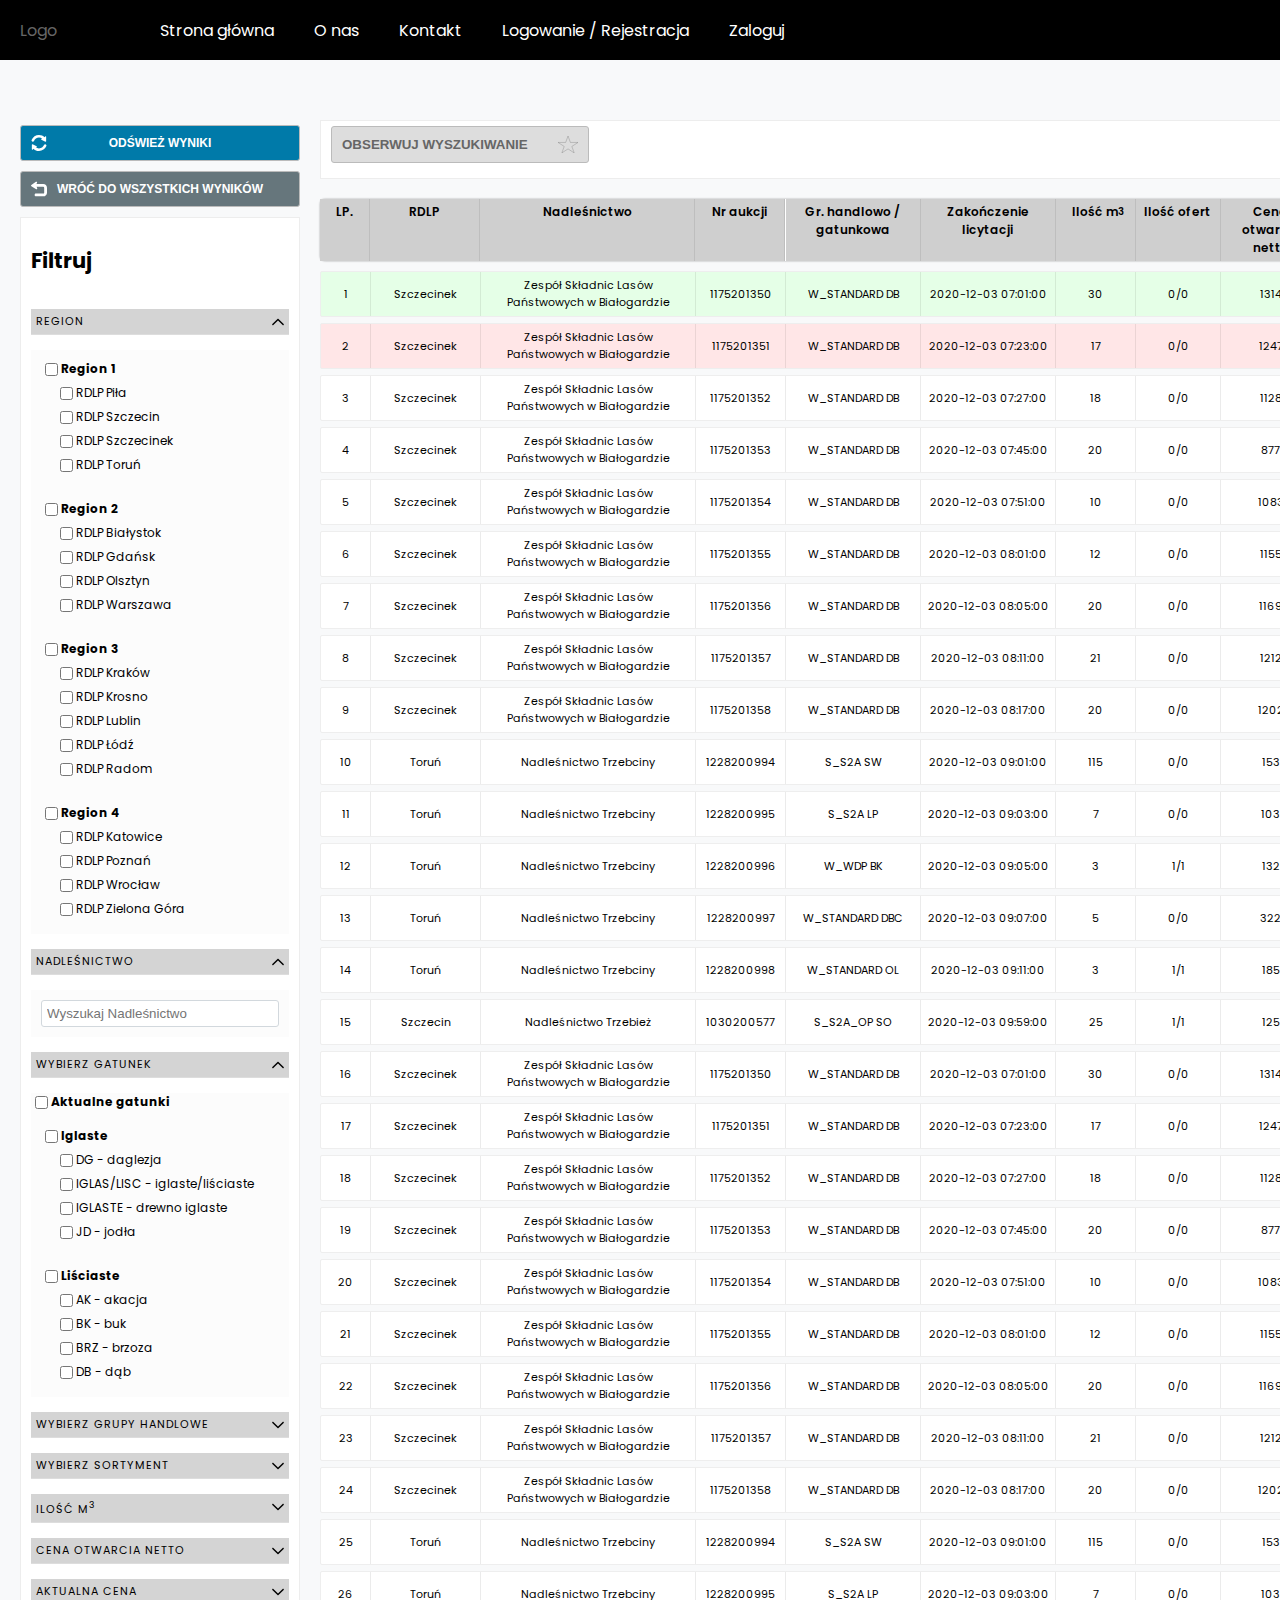
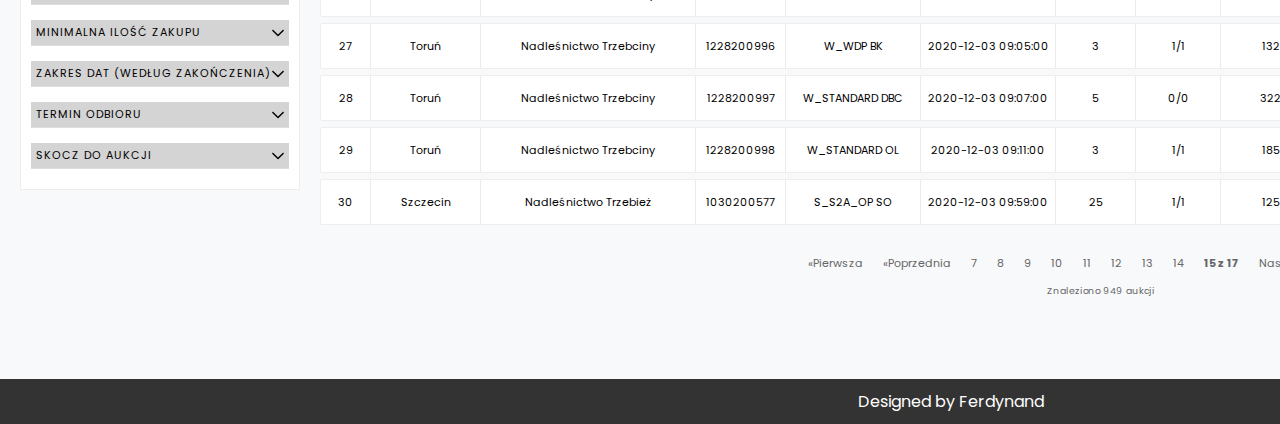
<file: index.html>
<!DOCTYPE html>
<html lang="pl">

<head>
    <meta charset="UTF-8">
    <meta name="viewport" content="width=device-width, initial-scale=1.0">
    <title>Drewno</title>
    <link rel="stylesheet" href="style.css">
    <link rel="stylesheet" href="https://fonts.googleapis.com/css?family=Poppins">
    <script src="https://code.jquery.com/jquery-3.5.1.min.js"
        integrity="sha256-9/aliU8dGd2tb6OSsuzixeV4y/faTqgFtohetphbbj0=" crossorigin="anonymous"></script>
</head>

<body class="home">
    <header>
        <nav id="MainMenu">
            <a href="#" id="Logo">Logo</a>
            <ul id="TopMenu">
                <li class="item-menu"><a href="#">Strona główna</a></li>
                <li class="item-menu"><a href="#">O nas</a></li>
                <li class="item-menu"><a href="#">Kontakt</a></li>
                <li class="item-menu"><a href="#">Logowanie / Rejestracja</a></li>
                <li class="item-menu"><a class="login-button" href="#">Zaloguj</a></li>
            </ul>
        </nav>
    </header>
    <div id="Content">
        <div id="Sidebar">
            <button id="Refresh">Odśwież wyniki</button>
            <button id="Return">Wróć do wszystkich wyników</button>
            <div id="UserPanel">
                <h2>Witaj, Eustachy!</h2>
                <div><h4>Profil</h4></div>
                <div class="notifications-settings">
                    <h4>Ustawienia powiadomień email</h4>  
                </div>
                <div class="observed-searches empty">
                    <h4>Obserwowane wyszukiwania<span class="counter">0</span> </h4>     
                    <div class="observed-search-container">
                        <div class="th-name">Nazwa<span class="th-new-count">Nowe</span></div>
                        <div class="observed-info">Brak dodanych wyszukiwań<span class="counter">0</span></div>
                    </div>      
                </div>
                <div class="observed-searches">
                    <h4>Obserwowane wyszukiwania<span class="counter">6</span></h4>
                    <div class="observed-search-container">
                        <div class="th-name">Nazwa<span class="th-new-count">Nowe</span></div>
                        <a data-search="1" href="#" class="observed-search modified">Wyszukiwanie 1<span class="counter">2</span></a>
                        <a data-search="2" href="#" class="observed-search active">Wyszukiwanie 2<span class="counter">0</span></a>
                        <a data-search="3" href="#" class="observed-search modified">Wyszukiwanie 3<span class="counter">6</span></a>
                        <a data-search="4" href="#" class="observed-search modified">Wyszukiwanie 4<span class="counter">1</span></a>
                        <a data-search="5" href="#" class="observed-search">Wyszukiwanie 5<span class="counter">0</span></a>
                        <a data-search="6" href="#" class="observed-search modified">Wyszukiwanie 6<span class="counter">10</span></a>
                    </div>
                </div>
                <div class="observed-auctions new-auctions">
                    <h4>Obserwowane aukcje<span class="counter">1</span> </h4>
                </div>
            </div>
            <form method="GET" id="Filters">
                <div class="form-header">
                    <h2>Filtruj</h2>
                </div>
                
                <div class="filter open">
                    <label for="FilterRegion">Region</label>
                    <div id="FilterRegion" class="filter-content" style="display: block;"><div class="filter-group"><label class="heading" for="Region1"><input id="Region1" type="checkbox" value="Region1"><span>Region 1</span></label><label for="RDLP Piła"><input id="RDLP Piła" type="checkbox" value="RDLP Piła" name="rdlps[]"><span>RDLP Piła</span></label><label for="RDLP Szczecin"><input id="RDLP Szczecin" type="checkbox" value="RDLP Szczecin" name="rdlps[]"><span>RDLP Szczecin</span></label><label for="RDLP Szczecinek"><input id="RDLP Szczecinek" type="checkbox" value="RDLP Szczecinek" name="rdlps[]"><span>RDLP Szczecinek</span></label><label for="RDLP Toruń"><input id="RDLP Toruń" type="checkbox" value="RDLP Toruń" name="rdlps[]"><span>RDLP Toruń</span></label></div><div class="filter-group"><label class="heading" for="Region2"><input id="Region2" type="checkbox" value="Region2"><span>Region 2</span></label><label for="RDLP Białystok"><input id="RDLP Białystok" type="checkbox" value="RDLP Białystok" name="rdlps[]"><span>RDLP Białystok</span></label><label for="RDLP Gdańsk"><input id="RDLP Gdańsk" type="checkbox" value="RDLP Gdańsk" name="rdlps[]"><span>RDLP Gdańsk</span></label><label for="RDLP Olsztyn"><input id="RDLP Olsztyn" type="checkbox" value="RDLP Olsztyn" name="rdlps[]"><span>RDLP Olsztyn</span></label><label for="RDLP Warszawa"><input id="RDLP Warszawa" type="checkbox" value="RDLP Warszawa" name="rdlps[]"><span>RDLP Warszawa</span></label></div><div class="filter-group"><label class="heading" for="Region3"><input id="Region3" type="checkbox" value="Region3"><span>Region 3</span></label><label for="RDLP Kraków"><input id="RDLP Kraków" type="checkbox" value="RDLP Kraków" name="rdlps[]"><span>RDLP Kraków</span></label><label for="RDLP Krosno"><input id="RDLP Krosno" type="checkbox" value="RDLP Krosno" name="rdlps[]"><span>RDLP Krosno</span></label><label for="RDLP Lublin"><input id="RDLP Lublin" type="checkbox" value="RDLP Lublin" name="rdlps[]"><span>RDLP Lublin</span></label><label for="RDLP Łódź"><input id="RDLP Łódź" type="checkbox" value="RDLP Łódź" name="rdlps[]"><span>RDLP Łódź</span></label><label for="RDLP Radom"><input id="RDLP Radom" type="checkbox" value="RDLP Radom" name="rdlps[]"><span>RDLP Radom</span></label></div><div class="filter-group"><label class="heading" for="Region4"><input id="Region4" type="checkbox" value="Region4"><span>Region 4</span></label><label for="RDLP Katowice"><input id="RDLP Katowice" type="checkbox" value="RDLP Katowice" name="rdlps[]"><span>RDLP Katowice</span></label><label for="RDLP Poznań"><input id="RDLP Poznań" type="checkbox" value="RDLP Poznań" name="rdlps[]"><span>RDLP Poznań</span></label><label for="RDLP Wrocław"><input id="RDLP Wrocław" type="checkbox" value="RDLP Wrocław" name="rdlps[]"><span>RDLP Wrocław</span></label><label for="RDLP Zielona Góra"><input id="RDLP Zielona Góra" type="checkbox" value="RDLP Zielona Góra" name="rdlps[]"><span>RDLP Zielona Góra</span></label></div></div>
                </div>

                <div class="filter open">
                    <label for="FilterInspectorate">Nadleśnictwo</label>
                    <div id="FilterInspectorate" class="filter-content" style="display: block;"><div class="filter-group"><input id="Search" list="SearchResults" type="search" name="Search" placeholder="Wyszukaj Nadleśnictwo"><datalist id="SearchResults"><option value="Nadleśnictwo Człopa"></option><option value="Nadleśnictwo Durowo"></option><option value="Nadleśnictwo Jastrowie"></option><option value="Nadleśnictwo Kaczory"></option><option value="Nadleśnictwo Kalisz Pomorski"></option><option value="Nadleśnictwo Krucz"></option><option value="Nadleśnictwo Krzyż"></option><option value="Nadleśnictwo Lipka"></option><option value="Nadleśnictwo Mirosławiec"></option><option value="Nadleśnictwo Okonek"></option><option value="Nadleśnictwo Płytnica"></option><option value="Nadleśnictwo Podanin"></option><option value="Nadleśnictwo Potrzebowice"></option><option value="Nadleśnictwo Sarbia"></option><option value="Nadleśnictwo Trzcianka"></option><option value="Nadleśnictwo Tuczno"></option><option value="Nadleśnictwo Wałcz"></option><option value="Nadleśnictwo Wronki"></option><option value="Nadleśnictwo Zdrojowa Góra"></option><option value="Nadleśnictwo Złotów"></option><option value="Nadleśnictwo Barlinek"></option><option value="Nadleśnictwo Bierzwnik"></option><option value="Nadleśnictwo Bogdaniec"></option><option value="Nadleśnictwo Bolewice"></option><option value="Nadleśnictwo Chojna"></option><option value="Nadleśnictwo Choszczno"></option><option value="Nadleśnictwo Dębno"></option><option value="Nadleśnictwo Dobrzany"></option><option value="Nadleśnictwo Drawno"></option><option value="Nadleśnictwo Głusko"></option><option value="Nadleśnictwo Goleniów"></option><option value="Nadleśnictwo Gryfice"></option><option value="Nadleśnictwo Gryfino"></option><option value="Nadleśnictwo Karwin"></option><option value="Nadleśnictwo Kliniska"></option><option value="Nadleśnictwo Kłodawa"></option><option value="Nadleśnictwo Lubniewice"></option><option value="Nadleśnictwo Łobez"></option><option value="Nadleśnictwo Mieszkowice"></option><option value="Nadleśnictwo Międzychód"></option><option value="Nadleśnictwo Międzyrzecz"></option><option value="Nadleśnictwo Międzyzdroje"></option><option value="Nadleśnictwo Myślibórz"></option><option value="Nadleśnictwo Nowogard"></option><option value="Nadleśnictwo Ośno Lubuskie"></option><option value="Nadleśnictwo Resko"></option><option value="Nadleśnictwo Rokita"></option><option value="Nadleśnictwo Różańsko"></option><option value="Nadleśnictwo Rzepin"></option><option value="Nadleśnictwo Skwierzyna"></option><option value="Nadleśnictwo Smolarz"></option><option value="Nadleśnictwo Strzelce Krajeńskie"></option><option value="Nadleśnictwo Sulęcin"></option><option value="Nadleśnictwo Trzciel"></option><option value="Nadleśnictwo Trzebież"></option><option value="Ośrodek Transportu Leśnego w Gorzowie Wlkp."></option><option value="Zespół Składnic Lasów Państwowych w Gorzowie Wlkp."></option><option value="Zespół Składnic Lasów Państwowych w Stargardzie"></option><option value="Białogard"></option><option value="Bobolice"></option><option value="Borne"></option><option value="Bytów"></option><option value="Czaplinek"></option><option value="Czarne"></option><option value="Czarnobór"></option><option value="Człuchów"></option><option value="Damnica"></option><option value="Drawsko"></option><option value="Dretyń"></option><option value="Gościno"></option><option value="Karnieszewice"></option><option value="Leśny"></option><option value="Łupawa"></option><option value="Manowo"></option><option value="Miastko"></option><option value="Niedźwiady"></option><option value="Osusznica"></option><option value="Polanów"></option><option value="Połczyn"></option><option value="Sławno"></option><option value="Szczecinek"></option><option value="Świdwin"></option><option value="Świerczyna"></option><option value="Trzebielino"></option><option value="Tychowo"></option><option value="Ustka"></option><option value="Warcino"></option><option value="Złocieniec"></option><option value="Nadleśnictwo Brodnica"></option><option value="Nadleśnictwo Bydgoszcz"></option><option value="Nadleśnictwo Cierpiszewo"></option><option value="Nadleśnictwo Czersk"></option><option value="Nadleśnictwo Dąbrowa"></option><option value="Nadleśnictwo Dobrzejewice"></option><option value="Nadleśnictwo Gniewkowo"></option><option value="Nadleśnictwo Golub-Dobrzyń"></option><option value="Nadleśnictwo Gołąbki"></option><option value="Nadleśnictwo Jamy"></option><option value="Nadleśnictwo Lutówko"></option><option value="Nadleśnictwo Miradz"></option><option value="Nadleśnictwo Osie"></option><option value="Nadleśnictwo Przymuszewo"></option><option value="Nadleśnictwo Różanna"></option><option value="Nadleśnictwo Runowo"></option><option value="Nadleśnictwo Rytel"></option><option value="Nadleśnictwo Skrwilno"></option><option value="Nadleśnictwo Solec Kujawski"></option><option value="Nadleśnictwo Szubin"></option><option value="Nadleśnictwo Toruń"></option><option value="Nadleśnictwo Trzebciny"></option><option value="Nadleśnictwo Tuchola"></option><option value="Nadleśnictwo Włocławek"></option><option value="Nadleśnictwo Woziwoda"></option><option value="Nadleśnictwo Zamrzenica"></option><option value="Nadleśnictwo Żołędowo"></option><option value="Nadleśnictwo Augustów"></option><option value="Nadleśnictwo Białowieża"></option><option value="Nadleśnictwo Bielsk"></option><option value="Nadleśnictwo Borki"></option><option value="Nadleśnictwo Browsk"></option><option value="Nadleśnictwo Czarna Białostocka"></option><option value="Nadleśnictwo Czerwony Dwór"></option><option value="Nadleśnictwo Dojlidy"></option><option value="Nadleśnictwo Drygały"></option><option value="Nadleśnictwo Ełk"></option><option value="Nadleśnictwo Giżycko"></option><option value="Nadleśnictwo Głęboki Bród"></option><option value="Nadleśnictwo Gołdap"></option><option value="Nadleśnictwo Hajnówka"></option><option value="Nadleśnictwo Knyszyn"></option><option value="Nadleśnictwo Krynki"></option><option value="Nadleśnictwo Łomża"></option><option value="Nadleśnictwo Maskulińskie"></option><option value="Nadleśnictwo Nowogród"></option><option value="Nadleśnictwo Nurzec"></option><option value="Nadleśnictwo Olecko"></option><option value="Nadleśnictwo Pisz"></option><option value="Nadleśnictwo Płaska"></option><option value="Nadleśnictwo Pomorze"></option><option value="Nadleśnictwo Rajgród"></option><option value="Nadleśnictwo Rudka"></option><option value="Nadleśnictwo Supraśl"></option><option value="Nadleśnictwo Suwałki"></option><option value="Nadleśnictwo Szczebra"></option><option value="Nadleśnictwo Waliły"></option><option value="Nadleśnictwo Żednia"></option><option value="RDLP Białystok"></option><option value="Zakład Transportu i Spedycji Lasów Państwowych w Giżycku"></option><option value="Nadleśnictwo Cewice"></option><option value="Nadleśnictwo Choczewo"></option><option value="Nadleśnictwo Elbląg"></option><option value="Nadleśnictwo Gdańsk"></option><option value="Nadleśnictwo Kaliska"></option><option value="Nadleśnictwo Kartuzy"></option><option value="Nadleśnictwo Kolbudy"></option><option value="Nadleśnictwo Kościerzyna"></option><option value="Nadleśnictwo Kwidzyn"></option><option value="Nadleśnictwo Lębork"></option><option value="Nadleśnictwo Lipusz"></option><option value="Nadleśnictwo Lubichowo"></option><option value="Nadleśnictwo Starogard"></option><option value="Nadleśnictwo Strzebielino"></option><option value="Nadleśnictwo Wejherowo"></option><option value="RDLP Gdańsk"></option><option value="Zakład Przerobu Drewna Lasów Państwowych w Lęborku"></option><option value="Nadleśnictwo Bartoszyce"></option><option value="Nadleśnictwo Ciechanów"></option><option value="Nadleśnictwo Dobrocin"></option><option value="Nadleśnictwo Dwukoły"></option><option value="Nadleśnictwo Górowo Iławeckie"></option><option value="Nadleśnictwo Iława"></option><option value="Nadleśnictwo Jagiełek"></option><option value="Nadleśnictwo Jedwabno"></option><option value="Nadleśnictwo Korpele"></option><option value="Nadleśnictwo Kudypy"></option><option value="Nadleśnictwo Lidzbark"></option><option value="Nadleśnictwo Miłomłyn"></option><option value="Nadleśnictwo Młynary"></option><option value="Nadleśnictwo Mrągowo"></option><option value="Nadleśnictwo Myszyniec"></option><option value="Nadleśnictwo Nidzica"></option><option value="Nadleśnictwo Nowe Ramuki"></option><option value="Nadleśnictwo Olsztyn"></option><option value="Nadleśnictwo Olsztynek"></option><option value="Nadleśnictwo Orneta"></option><option value="Nadleśnictwo Ostrołęka"></option><option value="Nadleśnictwo Parciaki"></option><option value="Nadleśnictwo Przasnysz"></option><option value="Nadleśnictwo Spychowo"></option><option value="Nadleśnictwo Srokowo"></option><option value="Nadleśnictwo Stare Jabłonki"></option><option value="Nadleśnictwo Strzałowo"></option><option value="Nadleśnictwo Susz"></option><option value="Nadleśnictwo Szczytno"></option><option value="Nadleśnictwo Wichrowo"></option><option value="Nadleśnictwo Wielbark"></option><option value="Nadleśnictwo Wipsowo"></option><option value="Nadleśnictwo Zaporowo"></option><option value="RDLP Olsztyn"></option><option value="Zakład Produkcyjno-Usługowo-Handlowy Lasów Państwowych w Olsztyn"></option><option value="Celestynów"></option><option value="Chojnów"></option><option value="Drewnica"></option><option value="Garwolin"></option><option value="Jabłonna"></option><option value="Łochów"></option><option value="Łuków"></option><option value="Mińsk"></option><option value="Ostrów"></option><option value="Płońsk"></option><option value="Pułtusk"></option><option value="Siedlce"></option><option value="Sokołów"></option><option value="Wyszków"></option><option value="Warszawa"></option><option value="Zespół Składnic Lasów Państwowych w Siedlcach"></option><option value="Nadleśnictwo Brzesko"></option><option value="Nadleśnictwo Dąbrowa Tarnowska"></option><option value="Nadleśnictwo Dębica"></option><option value="Nadleśnictwo Gorlice"></option><option value="Nadleśnictwo Gromnik"></option><option value="Nadleśnictwo Krościenko"></option><option value="Nadleśnictwo Krzeszowice"></option><option value="Nadleśnictwo Limanowa"></option><option value="Nadleśnictwo Łosie"></option><option value="Nadleśnictwo Miechów"></option><option value="Nadleśnictwo Myślenice"></option><option value="Nadleśnictwo Nawojowa"></option><option value="Nadleśnictwo Niepołomice"></option><option value="Nadleśnictwo Nowy Targ"></option><option value="Nadleśnictwo Piwniczna"></option><option value="Nadleśnictwo Stary Sącz"></option><option value="Nadleśnictwo Baligród"></option><option value="Nadleśnictwo Bircza"></option><option value="Nadleśnictwo Brzozów"></option><option value="Nadleśnictwo Cisna"></option><option value="Nadleśnictwo Dukla"></option><option value="Nadleśnictwo Dynów"></option><option value="Nadleśnictwo Głogów Małopolski"></option><option value="Nadleśnictwo Jarosław"></option><option value="Nadleśnictwo Kańczuga"></option><option value="Nadleśnictwo Kolbuszowa"></option><option value="Nadleśnictwo Kołaczyce"></option><option value="Nadleśnictwo Komańcza"></option><option value="Nadleśnictwo Krasiczyn"></option><option value="Nadleśnictwo Lesko"></option><option value="Nadleśnictwo Leżajsk"></option><option value="Nadleśnictwo Lubaczów"></option><option value="Nadleśnictwo Lutowiska"></option><option value="Nadleśnictwo Mielec"></option><option value="Nadleśnictwo Narol"></option><option value="Nadleśnictwo Oleszyce"></option><option value="Nadleśnictwo Rymanów"></option><option value="Nadleśnictwo Sieniawa"></option><option value="Nadleśnictwo Strzyżów"></option><option value="Nadleśnictwo Stuposiany"></option><option value="Nadleśnictwo Tuszyma"></option><option value="Nadleśnictwo Ustrzyki Dolne"></option><option value="Nadleśnictwo Wetlina"></option><option value="Nadleśnictwo Biała Podlaska"></option><option value="Nadleśnictwo Biłgoraj"></option><option value="Nadleśnictwo Chełm"></option><option value="Nadleśnictwo Chotyłów"></option><option value="Nadleśnictwo Gościeradów"></option><option value="Nadleśnictwo Janów"></option><option value="Nadleśnictwo Józefów"></option><option value="Nadleśnictwo Krasnystaw"></option><option value="Nadleśnictwo Kraśnik"></option><option value="Nadleśnictwo Lubartów"></option><option value="Nadleśnictwo Międzyrzec"></option><option value="Nadleśnictwo Mircze"></option><option value="Nadleśnictwo Nowa Dęba"></option><option value="Nadleśnictwo Parczew"></option><option value="Nadleśnictwo Puławy"></option><option value="Nadleśnictwo Radzyń Podlaski"></option><option value="Nadleśnictwo Rozwadów"></option><option value="Nadleśnictwo Rudnik"></option><option value="Nadleśnictwo Sarnaki"></option><option value="Nadleśnictwo Sobibór"></option><option value="Nadleśnictwo Strzelce"></option><option value="Nadleśnictwo Świdnik"></option><option value="Nadleśnictwo Tomaszów"></option><option value="Nadleśnictwo Włodawa"></option><option value="Nadleśnictwo Zwierzyniec"></option><option value="Nadleśnictwo Bełchatów"></option><option value="Nadleśnictwo Brzeziny"></option><option value="Nadleśnictwo Gostynin"></option><option value="Nadleśnictwo Grotniki"></option><option value="Nadleśnictwo Kolumna"></option><option value="Nadleśnictwo Kutno"></option><option value="Nadleśnictwo Łąck"></option><option value="Nadleśnictwo Opoczno"></option><option value="Nadleśnictwo Piotrków"></option><option value="Nadleśnictwo Płock"></option><option value="Nadleśnictwo Poddębice"></option><option value="Nadleśnictwo Przedbórz"></option><option value="Nadleśnictwo Radomsko"></option><option value="Nadleśnictwo Radziwiłłów"></option><option value="Nadleśnictwo Skierniewice"></option><option value="Nadleśnictwo Smardzewice"></option><option value="Nadleśnictwo Spała"></option><option value="Nadleśnictwo Wieluń"></option><option value="Nadleśnictwo Złoczew"></option><option value="Zakład Usługowo-Produkcyjny Lasów Państwowych w Łodzi"></option><option value="Nadleśnictwo Barycz"></option><option value="Nadleśnictwo Chmielnik"></option><option value="Nadleśnictwo Daleszyce"></option><option value="Nadleśnictwo Dobieszyn"></option><option value="Nadleśnictwo Grójec"></option><option value="Nadleśnictwo Jędrzejów"></option><option value="Nadleśnictwo Kielce"></option><option value="Nadleśnictwo Kozienice"></option><option value="Nadleśnictwo Łagów"></option><option value="Nadleśnictwo Marcule"></option><option value="Nadleśnictwo Ostrowiec Świętokrzyski"></option><option value="Nadleśnictwo Pińczów"></option><option value="Nadleśnictwo Przysucha"></option><option value="Nadleśnictwo Radom"></option><option value="Nadleśnictwo Ruda Maleniecka"></option><option value="Nadleśnictwo Skarżysko"></option><option value="Nadleśnictwo Starachowice"></option><option value="Nadleśnictwo Staszów"></option><option value="Nadleśnictwo Stąporków"></option><option value="Nadleśnictwo Suchedniów"></option><option value="Nadleśnictwo Włoszczowa"></option><option value="Nadleśnictwo Zagnańsk"></option><option value="Nadleśnictwo Zwoleń"></option><option value="RDLP Radom"></option><option value="Zespół Składnic Lasów Państwowych w Radomiu"></option><option value="Nadleśnictwo Andrychów"></option><option value="Nadleśnictwo Bielsko"></option><option value="Nadleśnictwo Brynek"></option><option value="Nadleśnictwo Brzeg"></option><option value="Nadleśnictwo Chrzanów"></option><option value="Nadleśnictwo Gidle"></option><option value="Nadleśnictwo Herby"></option><option value="Nadleśnictwo Jeleśnia"></option><option value="Nadleśnictwo Katowice"></option><option value="Nadleśnictwo Kędzierzyn"></option><option value="Nadleśnictwo Kluczbork"></option><option value="Nadleśnictwo Kłobuck"></option><option value="Nadleśnictwo Kobiór"></option><option value="Nadleśnictwo Koniecpol"></option><option value="Nadleśnictwo Koszęcin"></option><option value="Nadleśnictwo Kup"></option><option value="Nadleśnictwo Lubliniec"></option><option value="Nadleśnictwo Namysłów"></option><option value="Nadleśnictwo Olesno"></option><option value="Nadleśnictwo Olkusz"></option><option value="Nadleśnictwo Opole"></option><option value="Nadleśnictwo Prószków"></option><option value="Nadleśnictwo Prudnik"></option><option value="Nadleśnictwo Rudy Raciborskie"></option><option value="Nadleśnictwo Rudziniec"></option><option value="Nadleśnictwo Rybnik"></option><option value="Nadleśnictwo Siewierz"></option><option value="Nadleśnictwo Strzelce Opolskie"></option><option value="Nadleśnictwo Sucha"></option><option value="Nadleśnictwo Świerklaniec"></option><option value="Nadleśnictwo Tułowice"></option><option value="Nadleśnictwo Turawa"></option><option value="Nadleśnictwo Ujsoły"></option><option value="Nadleśnictwo Ustroń"></option><option value="Nadleśnictwo Węgierska Górka"></option><option value="Nadleśnictwo Wisła"></option><option value="Nadleśnictwo Zawadzkie"></option><option value="Nadleśnictwo Złoty Potok"></option><option value="PGL LP Gospodarstwo Rybackie Krogulna"></option><option value="PGL LP Gospodarstwo Rybackie Niemodlin"></option><option value="PGL LP Gospodarstwo Rybackie Żory"></option><option value="RDLP Katowice"></option><option value="Zakład Transportu i Spedycji Lasów Państwowych w Świerklańcu"></option><option value="Nadleśnictwo Antonin"></option><option value="Nadleśnictwo Babki"></option><option value="Nadleśnictwo Czerniejewo"></option><option value="Nadleśnictwo Gniezno"></option><option value="Nadleśnictwo Góra Śląska"></option><option value="Nadleśnictwo Grodziec"></option><option value="Nadleśnictwo Grodzisk"></option><option value="Nadleśnictwo Jarocin"></option><option value="Nadleśnictwo Kalisz"></option><option value="Nadleśnictwo Karczma Borowa"></option><option value="Nadleśnictwo Koło"></option><option value="Nadleśnictwo Konin"></option><option value="Nadleśnictwo Konstantynowo"></option><option value="Nadleśnictwo Kościan"></option><option value="Nadleśnictwo Krotoszyn"></option><option value="Nadleśnictwo Łopuchówko"></option><option value="Nadleśnictwo Oborniki"></option><option value="Nadleśnictwo Piaski"></option><option value="Nadleśnictwo Pniewy"></option><option value="Nadleśnictwo Przedborów"></option><option value="Nadleśnictwo Sieraków"></option><option value="Nadleśnictwo Syców"></option><option value="Nadleśnictwo Taczanów"></option><option value="Nadleśnictwo Turek"></option><option value="Nadleśnictwo Włoszakowice"></option><option value="Ośrodek Kultury Leśnej w Gołuchowie"></option><option value="RDLP Poznań"></option><option value="Zespół Składnic Lasów Państwowych w Ostrowie Wlkp."></option><option value="Nadleśnictwo Bardo Śląskie"></option><option value="Nadleśnictwo Bolesławiec"></option><option value="Nadleśnictwo Bystrzyca Kłodzka"></option><option value="Nadleśnictwo Chocianów"></option><option value="Nadleśnictwo Głogów"></option><option value="Nadleśnictwo Henryków"></option><option value="Nadleśnictwo Jawor"></option><option value="Nadleśnictwo Jugów"></option><option value="Nadleśnictwo Kamienna Góra"></option><option value="Nadleśnictwo Lądek Zdrój"></option><option value="Nadleśnictwo Legnica"></option><option value="Nadleśnictwo Lubin"></option><option value="Nadleśnictwo Lwówek Śląski"></option><option value="Nadleśnictwo Międzylesie"></option><option value="Nadleśnictwo Miękinia"></option><option value="Nadleśnictwo Milicz"></option><option value="Nadleśnictwo Oborniki Śląskie"></option><option value="Nadleśnictwo Oleśnica Śląska"></option><option value="Nadleśnictwo Oława"></option><option value="Nadleśnictwo Pieńsk"></option><option value="Nadleśnictwo Przemków"></option><option value="Nadleśnictwo Ruszów"></option><option value="Nadleśnictwo Szklarska Poręba"></option><option value="Nadleśnictwo Śnieżka"></option><option value="Nadleśnictwo Świdnica"></option><option value="Nadleśnictwo Świeradów Zdrój"></option><option value="Nadleśnictwo Świętoszów"></option><option value="Nadleśnictwo Wałbrzych"></option><option value="Nadleśnictwo Węgliniec"></option><option value="Nadleśnictwo Wołów"></option><option value="Nadleśnictwo Zdroje"></option><option value="Nadleśnictwo Złotoryja"></option><option value="Nadleśnictwo Żmigród"></option><option value="RDLP Wrocław"></option><option value="Zakład Usług Leśnych w Bystrzycy Kłodzkiej"></option><option value="Zakład Usług Leśnych we Wrocławiu"></option><option value="Gospodarstwo Rybackie Lasów Państwowych w Żarach"></option><option value="Nadleśnictwo Babimost"></option><option value="Nadleśnictwo Brzózka"></option><option value="Nadleśnictwo Bytnica"></option><option value="Nadleśnictwo Cybinka"></option><option value="Nadleśnictwo Gubin"></option><option value="Nadleśnictwo Krosno"></option><option value="Nadleśnictwo Krzystkowice"></option><option value="Nadleśnictwo Lipinki"></option><option value="Nadleśnictwo Lubsko"></option><option value="Nadleśnictwo Nowa Sól"></option><option value="Nadleśnictwo Przytok"></option><option value="Nadleśnictwo Sława Śląska"></option><option value="Nadleśnictwo Sulechów"></option><option value="Nadleśnictwo Szprotawa"></option><option value="Nadleśnictwo Świebodzin"></option><option value="Nadleśnictwo Torzym"></option><option value="Nadleśnictwo Wolsztyn"></option><option value="Nadleśnictwo Wymiarki"></option><option value="Nadleśnictwo Zielona Góra"></option><option value="Nadleśnictwo Żagań"></option><option value="Ośrodek Transportu Leśnego w Świebodzinie"></option><option value="RDLP Zielona Góra"></option></datalist></div></div>
                </div>

                <div class="filter open">
                    <label for="FilterType">Wybierz gatunek</label>
                    <div id="FilterType" class="filter-content" style="display: block;">
                        <label for="LabelAll" class="double-heading">
                            <input type="checkbox" id="LabelAll" value="Aktualne gatunki" name="types[]">
                            Aktualne gatunki
                        </label>
                        <div class="filter-group">
                            <label class="heading" for="Iglaste">
                                <input type="checkbox" id="Iglaste" value="Iglaste" name="types[]">
                                <span>Iglaste</span>
                            </label>
                            <label for="DG - daglezja">
                                <input type="checkbox" id="DG - daglezja" value="DG - daglezja" name="types[]">
                                <span>DG - daglezja</span>
                            </label>
                            <label for="IGLAS/LISC - iglaste/liściaste">
                                <input type="checkbox" id="IGLAS/LISC - iglaste/liściaste"
                                    value="IGLAS/LISC - iglaste/liściaste" name="types[]">
                                <span>IGLAS/LISC - iglaste/liściaste</span>
                            </label>
                            <label for="IGLASTE - drewno iglaste">
                                <input type="checkbox" id="IGLASTE - drewno iglaste" value="IGLASTE - drewno iglaste" name="types[]">
                                <span>IGLASTE - drewno iglaste</span>
                            </label>
                            <label for="JD - jodła">
                                <input type="checkbox" id="JD - jodła" value="JD - jodła" name="types[]">
                                <span>JD - jodła</span>
                            </label>
                        </div>
                        <div class="filter-group">
                            <label class="heading" for="Liściaste">
                                <input type="checkbox" id="Liściaste" value="Liściaste" name="types[]">
                                <span>Liściaste</span>
                            </label>
                            <label for="AK - akacja">
                                <input type="checkbox" id="AK - akacja" value="AK - akacja" name="types[]">
                                <span>AK - akacja</span>
                            </label>
                            <label for="BK - buk">
                                <input type="checkbox" id="BK - buk" value="BK - buk" name="types[]">
                                <span>BK - buk</span>
                            </label>
                            <label for="BRZ - brzoza">
                                <input type="checkbox" id="BRZ - brzoza" value="BRZ - brzoza" name="types[]">
                                <span>BRZ - brzoza</span>
                            </label>
                            <label for="DB - dąb">
                                <input type="checkbox" id="DB - dąb" value="DB - dąb" name="types[]">
                                <span>DB - dąb</span>
                            </label>
                        </div>
                    </div>
                </div>

                <div class="filter">
                    <label for="FilterComercialGroup">Wybierz grupy handlowe</label>
                    <div id="FilterComercialGroup" class="filter-content">
                        <label for="LabelCommercialAll" class="double-heading">
                            <input type="checkbox" id="LabelCommercialAll" value="Aktualne grupy handlowe" name="commercialGroups[]">
                            Aktualne grupy handlowe
                        </label>
                        <div class="filter-group">
                            <label class="heading" for="Wielkowymiarowe dluzyce">
                                <input type="checkbox" id="Wielkowymiarowe dluzyce" value="Wielkowymiarowe dluzyce" name="commercialGroups[]">
                                <span>Drewno wielkowymiarowe - dłużyce</span>
                            </label>
                            <label for="W_OKLEINA">
                                <input type="checkbox" id="W_OKLEINA" value="W_OKLEINA" name="commercialGroups[]">
                                <span>W_OKLEINA</span>
                            </label>
                            <label for="W_SKLEJKA">
                                <input type="checkbox" id="W_SKLEJKA" value="W_SKLEJKA" name="commercialGroups[]">
                                <span>W_SKLEJKA</span>
                            </label>
                            <label for="W_SLUPY">
                                <input type="checkbox" id="W_SLUPY" value="W_SLUPY" name="commercialGroups[]">
                                <span>W_SLUPY</span>
                            </label>
                            <label for="W_STANDARD">
                                <input type="checkbox" id="W_STANDARD" value="W_STANDARD" name="commercialGroups[]">
                                <span>W_STANDARD</span>
                            </label>
                        </div>
                        <div class="filter-group">
                            <label class="heading" for="Wielkowymiarowe klody">
                                <input type="checkbox" id="Wielkowymiarowe klody" value="Wielkowymiarowe klody" name="commercialGroups[]">
                                <span>Drewno wielkowymiarowe - kłody</span>
                            </label>
                            <label for="WK_STANDARD">
                                <input type="checkbox" id="WK_STANDARD" value="WK_STANDARD" name="commercialGroups[]">
                                <span>WK_STANDARD</span>
                            </label>
                            <label for="WK_WABK_23">
                                <input type="checkbox" id="WK_WABK_23" value="WK_WABK_23" name="commercialGroups[]">
                                <span>WK_WABK_23</span>
                            </label>
                            <label for="WK_BC">
                                <input type="checkbox" id="WK_BC" value="WK_BC" name="commercialGroups[]">
                                <span>WK_BC</span>
                            </label>
                            <label for="WK_BC_K">
                                <input type="checkbox" id="WK_BC_K" value="WK_BC_K" name="commercialGroups[]">
                                <span>WK_BC_K</span>
                            </label>
                            <label for="W_WBCK_3">
                                <input type="checkbox" id="W_WBCK_3" value="W_WBCK_3" name="commercialGroups[]">
                                <span>W_WBCK_3</span>
                            </label>
                            <label for="W_WCK">
                                <input type="checkbox" id="W_WCK" value="W_WCK" name="commercialGroups[]">
                                <span>W_WCK</span>
                            </label>
                            <label for="W_WCK_1">
                                <input type="checkbox" id="W_WCK_1" value="W_WCK_1" name="commercialGroups[]">
                                <span>W_WCK_1</span>
                            </label>
                        </div>
                    </div>
                </div>

                <div class="filter">
                    <label for="FilterAssortment">Wybierz sortyment</label>
                    <div id="FilterAssortment" class="filter-content">
                        <label for="KO">
                            <input type="checkbox" id="KO" value="KO" name="assortments[]">
                            <span>KO</span>
                        </label>
                        <label for="KP">
                            <input type="checkbox" id="KP" value="KP" name="assortments[]">
                            <span>KP</span>
                        </label>
                        <label for="M1">
                            <input type="checkbox" id="M1" value="M1" name="assortments[]">
                            <span>M1</span>
                        </label>
                        <label for="M2E">
                            <input type="checkbox" id="M2E" value="M2E" name="assortments[]">
                            <span>M2E</span>
                        </label>
                        <label for="S10">
                            <input type="checkbox" id="S10" value="S10" name="assortments[]">
                            <span>S10</span>
                        </label>
                        <label for="S2A">
                            <input type="checkbox" id="S2A" value="S2A" name="assortments[]">
                            <span>S2A</span>
                        </label>
                    </div>
                </div>

                <div class="filter">
                    <label for="FilterQuantity">Ilość m<sup>3</sup></label>
                    <div id="FilterQuantity" class="filter-content numbers">
                        <label for="FilterMinQuantity">
                            <span>Ilość od</span>
                            <input type="text" id="FilterMinQuantity" name="FilterMinQuantity" value=""  name="FilterMinQuantity">
                        </label>
                        <label for="FilterMaxQuantity">
                            <span>Ilość do</span>
                            <input type="text" id="FilterMaxQuantity" name="FilterMaxQuantity" value=""  name="FilterMaxQuantity">
                        </label>

                    </div>
                </div>

                <div class="filter">
                    <label for="FilterStartPrice">Cena otwarcia netto</label>
                    <div id="FilterStartPrice" class="filter-content numbers">
                        <label for="FilterMinStartPrice">
                            <span>Cena od</span>
                            <input type="text" id="FilterMinStartPrice" name="FilterMinStartPrice" value=""  name="FilterMinStartPrice">
                        </label>
                        <label for="FilterMaxStartPrice">
                            <span>Cena do</span>
                            <input type="text" id="FilterMaxStartPrice" name="FilterMaxStartPrice" value=""  name="FilterMaxStartPrice">
                        </label>
                    </div>
                </div>

                <div class="filter">
                    <label for="FilterPrice">Aktualna cena</label>
                    <div id="FilterPrice" class="filter-content numbers">
                        <label for="FilterMinPrice">
                            <span>Cena od</span>
                            <input type="text" id="FilterMinPrice" name="FilterMinPrice" value=""  name="FilterMinPrice">
                        </label>
                        <label for="FilterMaxPrice">
                            <span>Cena do</span>
                            <input type="text" id="FilterMaxPrice" name="FilterMaxPrice" value=""  name="FilterMaxPrice">
                        </label>
                    </div>
                </div>

                <div class="filter">
                    <label for="FilterQtyMin">Minimalna ilość zakupu</label>
                    <div id="FilterQtyMin" class="filter-content numbers">
                        <label for="FilterMinQtyMin">
                            <span>Ilość od</span>
                            <input type="text" id="FilterMinQtyMin" name="FilterMinQtyMin" value=""  name="FilterMinQtyMin">
                        </label>
                        <label for="FilterMaxQtyMin">
                            <span>Ilość do</span>
                            <input type="text" id="FilterMaxQtyMin" name="FilterMaxQtyMin" value=""  name="FilterMaxQtyMin">
                        </label>
                    </div>
                </div>

                <div class="filter">
                    <label for="FilterDate">Zakres dat (według zakończenia)</label>
                    <div id="FilterDate" class="filter-content dates">
                        <label for="FilterStart">
                            <span>Data zakończenia od</span>
                            <input type="date" min="1997-01-01" max="2030-12-31" id="FilterStart" name="FilterStart" value=""  name="FilterStart">
                        </label>
                        <label for="FilterEnd">
                            <span>Data zakończenia do</span>
                            <input type="date" min="1997-01-01" max="2030-12-31" id="FilterEnd" name="FilterEnd" value=""  name="FilterEnd">
                        </label>
                    </div>
                </div>

                <div class="filter">
                    <label for="FilterReceiptDate">Termin odbioru</label>
                    <div id="FilterReceiptDate" class="filter-content dates">
                        <label for="FilterReceiptDate">
                            <span>Termin odbioru od</span>
                            <input type="date" min="1997-01-01" max="2030-12-31" id="FilterReceiptDate" name="FilterReceiptDate" value=""  name="FilterReceiptDate">
                        </label>
                        <label for="FilterMaxReceiptDate">
                            <span>Termin odbioru do</span>
                            <input type="date" min="1997-01-01" max="2030-12-31" id="FilterMaxReceiptDate" name="FilterMaxReceiptDate" value=""  name="FilterMaxReceiptDate">
                        </label>
                    </div>
                </div>
                <div class="filter">
                    <label for="FilterJumpToAuction">Skocz do aukcji</label>
                    <div id="FilterJumpToAuction" class="filter-content">
                        <div class="filter-group">
                            <input id="JumpToAuction" type="text" name="JumpToAuction" placeholder="Nr aukcji">
                            <button id="JumpToAuctionButton" type="submit">Idź</button>
                        </div>
                    </div>
                </div>
                <input type="hidden" id="sortColumn" name="sortColumn">
                <input type="hidden" id="sortOrder" name="sortOrder">
                <input type="hidden" id="currentPage" name="currentPage">
                <input type="hidden" id="expectedPage" name="expectedPage">
                <input type="hidden" id="actionType" name="actionType">
                <input type="hidden" id="actionParams" name="actionParams">
                <input type="hidden" id="ajaxRequest" name="ajaxRequest" value="1">
                <input type="submit" hidden="true">
            </form>
        </div>

        <div id="Main">
            <div id="TableAuctions">
                <div id="SaveSearchContainer">
                    <h4>Obserwowane wyszukiwania</h4>
                    <div id="SaveSearchName" data-search="2">
                        <span id="SaveSearchNameSpan" contenteditable="false"></span>
                        <button id="EditSearchName"></button>
                    </div>
                    <button id="SaveSearch">Obserwuj wyszukiwanie</button>
                </div>
                <div id="SortAuctions">
                    <div class="column unsortable" data-type="LP"><span>LP.</span></div>
                    <div class="column" data-type="RDLP"><span>RDLP</span></div>
                    <div class="column" data-type="Inspectorate"><span>Nadleśnictwo</span></div>
                    <div class="column" data-type="AuctionNumber"><span>Nr aukcji</span></div>
                    <div class="column" data-type="CommercialGroup"><span>Gr. handlowo / gatunkowa</span></div>
                    <div class="column" data-type="AuctionEnd"><span>Zakończenie licytacji</span></div>
                    <div class="column" data-type="QuantityVolume"><span>Ilość m<sup>3</sup></span></div>
                    <div class="column" data-type="Offers"><span>Ilość ofert</span></div>
                    <div class="column" data-type="OpenPrice"><span>Cena otwarcia netto</span></div>
                    <div class="column" data-type="WinNow"><span>Teraz wygrywa</span></div>
                    <div class="column" data-type="TimeToEnd"><span>Do końca pozostało</span></div>
                    <div class="column unsortable" data-type="Link"><span>Link e-drewno</span></div>
                    <div class="column" data-type="Observe"><span>Obserwuj</span></div>
                    <div class="column" data-type="AddedTime"><span>Czas dodania</span></div>
                </div>
                <div id="Auctions">
                    <div class="row observed-new" data-region="Region 1" data-id="1">
                        <div class="column"><span>1</span></div>
                        <div class="column"><span>Szczecinek</span></div>
                        <div class="column"><span>Zespół Składnic Lasów Państwowych w Białogardzie</span></div>
                        <div class="column"><span>1175201350</span></div>
                        <div class="column"><span>W_STANDARD DB</span></div>
                        <div class="column"><span>2020-12-03
                                07:01:00</span></div>
                        <div class="column"><span>30</span></div>
                        <div class="column"><span>0/0</span></div>
                        <div class="column"><span>1314</span></div>
                        <div class="column"><span></span></div>
                        <div class="column"><span>13 godz</span></div>
                        <div class="column"><span><a
                                    href="https://www.e-drewno.pl/stock/?product=stock&amp;module=auctions&amp;action=showAuctions&amp;options=all&amp;region=1&amp;page=1"
                                    target="_blank">Link</a></span></div>
                        <div class="column"><button class="observe"></button></div>
                        <div class="column"><span>10 dni</span></div>
                    </div>
                    <div class="row filter-new" data-region="Region 1" data-id="2">
                        <div class="column"><span>2</span></div>
                        <div class="column"><span>Szczecinek</span></div>
                        <div class="column"><span>Zespół Składnic Lasów Państwowych w Białogardzie</span></div>
                        <div class="column"><span>1175201351</span></div>
                        <div class="column"><span>W_STANDARD DB</span></div>
                        <div class="column"><span>2020-12-03
                                07:23:00</span></div>
                        <div class="column"><span>17</span></div>
                        <div class="column"><span>0/0</span></div>
                        <div class="column"><span>1247</span></div>
                        <div class="column"><span></span></div>
                        <div class="column"><span>14 godz</span></div>
                        <div class="column"><span><a
                                    href="https://www.e-drewno.pl/stock/?product=stock&amp;module=auctions&amp;action=showAuctions&amp;options=all&amp;region=1&amp;page=1"
                                    target="_blank">Link</a></span></div>
                        <div class="column"><button class="observe"></button></div>
                        <div class="column"><span>8 dni</span></div>
                    </div>
                    <div class="row" data-region="Region 1" data-id="3">
                        <div class="column"><span>3</span></div>
                        <div class="column"><span>Szczecinek</span></div>
                        <div class="column"><span>Zespół Składnic Lasów Państwowych w Białogardzie</span></div>
                        <div class="column"><span>1175201352</span></div>
                        <div class="column"><span>W_STANDARD DB</span></div>
                        <div class="column"><span>2020-12-03
                                07:27:00</span></div>
                        <div class="column"><span>18</span></div>
                        <div class="column"><span>0/0</span></div>
                        <div class="column"><span>1128</span></div>
                        <div class="column"><span></span></div>
                        <div class="column"><span>14 godz</span></div>
                        <div class="column"><span><a
                                    href="https://www.e-drewno.pl/stock/?product=stock&amp;module=auctions&amp;action=showAuctions&amp;options=all&amp;region=1&amp;page=1"
                                    target="_blank">Link</a></span></div>
                        <div class="column"><button class="observe"></button></div>
                        <div class="column"><span>5 dni</span></div>
                    </div>
                    <div class="row" data-region="Region 1" data-id="4">
                        <div class="column"><span>4</span></div>
                        <div class="column"><span>Szczecinek</span></div>
                        <div class="column"><span>Zespół Składnic Lasów Państwowych w Białogardzie</span></div>
                        <div class="column"><span>1175201353</span></div>
                        <div class="column"><span>W_STANDARD DB</span></div>
                        <div class="column"><span>2020-12-03
                                07:45:00</span></div>
                        <div class="column"><span>20</span></div>
                        <div class="column"><span>0/0</span></div>
                        <div class="column"><span>877</span></div>
                        <div class="column"><span></span></div>
                        <div class="column"><span>14 godz</span></div>
                        <div class="column"><span><a
                                    href="https://www.e-drewno.pl/stock/?product=stock&amp;module=auctions&amp;action=showAuctions&amp;options=all&amp;region=1&amp;page=1"
                                    target="_blank">Link</a></span></div>
                        <div class="column"><button class="observe"></button></div>
                        <div class="column"><span>2 dni</span></div>
                    </div>
                    <div class="row" data-region="Region 1" data-id="5">
                        <div class="column"><span>5</span></div>
                        <div class="column"><span>Szczecinek</span></div>
                        <div class="column"><span>Zespół Składnic Lasów Państwowych w Białogardzie</span></div>
                        <div class="column"><span>1175201354</span></div>
                        <div class="column"><span>W_STANDARD DB</span></div>
                        <div class="column"><span>2020-12-03
                                07:51:00</span></div>
                        <div class="column"><span>10</span></div>
                        <div class="column"><span>0/0</span></div>
                        <div class="column"><span>1083</span></div>
                        <div class="column"><span></span></div>
                        <div class="column"><span>14 godz</span></div>
                        <div class="column"><span><a
                                    href="https://www.e-drewno.pl/stock/?product=stock&amp;module=auctions&amp;action=showAuctions&amp;options=all&amp;region=1&amp;page=1"
                                    target="_blank">Link</a></span></div>
                        <div class="column"><button class="observe"></button></div>
                        <div class="column"><span>24 godz</span></div>
                    </div>
                    <div class="row" data-region="Region 1" data-id="6">
                        <div class="column"><span>6</span></div>
                        <div class="column"><span>Szczecinek</span></div>
                        <div class="column"><span>Zespół Składnic Lasów Państwowych w Białogardzie</span></div>
                        <div class="column"><span>1175201355</span></div>
                        <div class="column"><span>W_STANDARD DB</span></div>
                        <div class="column"><span>2020-12-03
                                08:01:00</span></div>
                        <div class="column"><span>12</span></div>
                        <div class="column"><span>0/0</span></div>
                        <div class="column"><span>1155</span></div>
                        <div class="column"><span></span></div>
                        <div class="column"><span>14 godz</span></div>
                        <div class="column"><span><a
                                    href="https://www.e-drewno.pl/stock/?product=stock&amp;module=auctions&amp;action=showAuctions&amp;options=all&amp;region=1&amp;page=1"
                                    target="_blank">Link</a></span></div>
                        <div class="column"><button class="observe"></button></div>
                        <div class="column"><span>19 godz</span></div>
                    </div>
                    <div class="row" data-region="Region 1" data-id="7">
                        <div class="column"><span>7</span></div>
                        <div class="column"><span>Szczecinek</span></div>
                        <div class="column"><span>Zespół Składnic Lasów Państwowych w Białogardzie</span></div>
                        <div class="column"><span>1175201356</span></div>
                        <div class="column"><span>W_STANDARD DB</span></div>
                        <div class="column"><span>2020-12-03
                                08:05:00</span></div>
                        <div class="column"><span>20</span></div>
                        <div class="column"><span>0/0</span></div>
                        <div class="column"><span>1169</span></div>
                        <div class="column"><span></span></div>
                        <div class="column"><span>14 godz</span></div>
                        <div class="column"><span><a
                                    href="https://www.e-drewno.pl/stock/?product=stock&amp;module=auctions&amp;action=showAuctions&amp;options=all&amp;region=1&amp;page=1"
                                    target="_blank">Link</a></span></div>
                        <div class="column"><button class="observe"></button></div>
                        <div class="column"><span>11 godz</span></div>
                    </div>
                    <div class="row" data-region="Region 1" data-id="8">
                        <div class="column"><span>8</span></div>
                        <div class="column"><span>Szczecinek</span></div>
                        <div class="column"><span>Zespół Składnic Lasów Państwowych w Białogardzie</span></div>
                        <div class="column"><span>1175201357</span></div>
                        <div class="column"><span>W_STANDARD DB</span></div>
                        <div class="column"><span>2020-12-03
                                08:11:00</span></div>
                        <div class="column"><span>21</span></div>
                        <div class="column"><span>0/0</span></div>
                        <div class="column"><span>1212</span></div>
                        <div class="column"><span></span></div>
                        <div class="column"><span>14 godz</span></div>
                        <div class="column"><span><a
                                    href="https://www.e-drewno.pl/stock/?product=stock&amp;module=auctions&amp;action=showAuctions&amp;options=all&amp;region=1&amp;page=1"
                                    target="_blank">Link</a></span></div>
                        <div class="column"><button class="observe"></button></div>
                        <div class="column"><span>7 godz</span></div>
                    </div>
                    <div class="row" data-region="Region 1" data-id="9">
                        <div class="column"><span>9</span></div>
                        <div class="column"><span>Szczecinek</span></div>
                        <div class="column"><span>Zespół Składnic Lasów Państwowych w Białogardzie</span></div>
                        <div class="column"><span>1175201358</span></div>
                        <div class="column"><span>W_STANDARD DB</span></div>
                        <div class="column"><span>2020-12-03
                                08:17:00</span></div>
                        <div class="column"><span>20</span></div>
                        <div class="column"><span>0/0</span></div>
                        <div class="column"><span>1202</span></div>
                        <div class="column"><span></span></div>
                        <div class="column"><span>14 godz</span></div>
                        <div class="column"><span><a
                                    href="https://www.e-drewno.pl/stock/?product=stock&amp;module=auctions&amp;action=showAuctions&amp;options=all&amp;region=1&amp;page=1"
                                    target="_blank">Link</a></span></div>
                        <div class="column"><button class="observe"></button></div>
                        <div class="column"><span>6 godz</span></div>
                    </div>
                    <div class="row" data-region="Region 1" data-id="10">
                        <div class="column"><span>10</span></div>
                        <div class="column"><span>Toruń</span></div>
                        <div class="column"><span>Nadleśnictwo Trzebciny</span></div>
                        <div class="column"><span>1228200994</span></div>
                        <div class="column"><span>S_S2A SW</span></div>
                        <div class="column"><span>2020-12-03
                                09:01:00</span></div>
                        <div class="column"><span>115</span></div>
                        <div class="column"><span>0/0</span></div>
                        <div class="column"><span>153</span></div>
                        <div class="column"><span></span></div>
                        <div class="column"><span>15 godz</span></div>
                        <div class="column"><span><a
                                    href="https://www.e-drewno.pl/stock/?product=stock&amp;module=auctions&amp;action=showAuctions&amp;options=all&amp;region=1&amp;page=1"
                                    target="_blank">Link</a></span></div>
                        <div class="column"><button class="observe"></button></div>
                        <div class="column"><span>5 godz</span></div>
                    </div>
                    <div class="row" data-region="Region 1" data-id="11">
                        <div class="column"><span>11</span></div>
                        <div class="column"><span>Toruń</span></div>
                        <div class="column"><span>Nadleśnictwo Trzebciny</span></div>
                        <div class="column"><span>1228200995</span></div>
                        <div class="column"><span>S_S2A LP</span></div>
                        <div class="column"><span>2020-12-03
                                09:03:00</span></div>
                        <div class="column"><span>7</span></div>
                        <div class="column"><span>0/0</span></div>
                        <div class="column"><span>103</span></div>
                        <div class="column"><span></span></div>
                        <div class="column"><span>15 godz</span></div>
                        <div class="column"><span><a
                                    href="https://www.e-drewno.pl/stock/?product=stock&amp;module=auctions&amp;action=showAuctions&amp;options=all&amp;region=1&amp;page=1"
                                    target="_blank">Link</a></span></div>
                        <div class="column"><button class="observe"></button></div>
                        <div class="column"><span>2 godz</span></div>
                    </div>
                    <div class="row" data-region="Region 1" data-id="12">
                        <div class="column"><span>12</span></div>
                        <div class="column"><span>Toruń</span></div>
                        <div class="column"><span>Nadleśnictwo Trzebciny</span></div>
                        <div class="column"><span>1228200996</span></div>
                        <div class="column"><span>W_WDP BK</span></div>
                        <div class="column"><span>2020-12-03
                                09:05:00</span></div>
                        <div class="column"><span>3</span></div>
                        <div class="column"><span>1/1</span></div>
                        <div class="column"><span>132</span></div>
                        <div class="column"><span>132</span></div>
                        <div class="column"><span>15 godz</span></div>
                        <div class="column"><span><a
                                    href="https://www.e-drewno.pl/stock/?product=stock&amp;module=auctions&amp;action=showAuctions&amp;options=all&amp;region=1&amp;page=1"
                                    target="_blank">Link</a></span></div>
                        <div class="column"><button class="observe"></button></div>
                        <div class="column"><span>1 godz</span></div>
                    </div>
                    <div class="row" data-region="Region 1" data-id="13">
                        <div class="column"><span>13</span></div>
                        <div class="column"><span>Toruń</span></div>
                        <div class="column"><span>Nadleśnictwo Trzebciny</span></div>
                        <div class="column"><span>1228200997</span></div>
                        <div class="column"><span>W_STANDARD DBC</span></div>
                        <div class="column"><span>2020-12-03
                                09:07:00</span></div>
                        <div class="column"><span>5</span></div>
                        <div class="column"><span>0/0</span></div>
                        <div class="column"><span>322</span></div>
                        <div class="column"><span></span></div>
                        <div class="column"><span>15 godz</span></div>
                        <div class="column"><span><a
                                    href="https://www.e-drewno.pl/stock/?product=stock&amp;module=auctions&amp;action=showAuctions&amp;options=all&amp;region=1&amp;page=1"
                                    target="_blank">Link</a></span></div>
                        <div class="column"><button class="observe"></button></div>
                        <div class="column"><span>39 min</span></div>
                    </div>
                    <div class="row" data-region="Region 1" data-id="14">
                        <div class="column"><span>14</span></div>
                        <div class="column"><span>Toruń</span></div>
                        <div class="column"><span>Nadleśnictwo Trzebciny</span></div>
                        <div class="column"><span>1228200998</span></div>
                        <div class="column"><span>W_STANDARD OL</span></div>
                        <div class="column"><span>2020-12-03
                                09:11:00</span></div>
                        <div class="column"><span>3</span></div>
                        <div class="column"><span>1/1</span></div>
                        <div class="column"><span>185</span></div>
                        <div class="column"><span>185</span></div>
                        <div class="column"><span>15 godz</span></div>
                        <div class="column"><span><a
                                    href="https://www.e-drewno.pl/stock/?product=stock&amp;module=auctions&amp;action=showAuctions&amp;options=all&amp;region=1&amp;page=1"
                                    target="_blank">Link</a></span></div>
                        <div class="column"><button class="observe"></button></div>
                        <div class="column"><span>8 min</span></div>
                    </div>
                    <div class="row" data-region="Region 1" data-id="15">
                        <div class="column"><span>15</span></div>
                        <div class="column"><span>Szczecin</span></div>
                        <div class="column"><span>Nadleśnictwo Trzebież</span></div>
                        <div class="column"><span>1030200577</span></div>
                        <div class="column"><span>S_S2A_OP SO</span></div>
                        <div class="column"><span>2020-12-03
                                09:59:00</span></div>
                        <div class="column"><span>25</span></div>
                        <div class="column"><span>1/1</span></div>
                        <div class="column"><span>125</span></div>
                        <div class="column"><span>125</span></div>
                        <div class="column"><span>16 godz</span></div>
                        <div class="column"><span><a
                                    href="https://www.e-drewno.pl/stock/?product=stock&amp;module=auctions&amp;action=showAuctions&amp;options=all&amp;region=1&amp;page=1"
                                    target="_blank">Link</a></span></div>
                        <div class="column"><button class="observe"></button></div>
                        <div class="column"><span>2 min</span></div>
                    </div>
                    <div class="row" data-region="Region 1" data-id="16">
                        <div class="column"><span>16</span></div>
                        <div class="column"><span>Szczecinek</span></div>
                        <div class="column"><span>Zespół Składnic Lasów Państwowych w Białogardzie</span></div>
                        <div class="column"><span>1175201350</span></div>
                        <div class="column"><span>W_STANDARD DB</span></div>
                        <div class="column"><span>2020-12-03
                                07:01:00</span></div>
                        <div class="column"><span>30</span></div>
                        <div class="column"><span>0/0</span></div>
                        <div class="column"><span>1314</span></div>
                        <div class="column"><span></span></div>
                        <div class="column"><span>13 godz</span></div>
                        <div class="column"><span><a
                                    href="https://www.e-drewno.pl/stock/?product=stock&amp;module=auctions&amp;action=showAuctions&amp;options=all&amp;region=1&amp;page=1"
                                    target="_blank">Link</a></span></div>
                        <div class="column"><button class="observe"></button></div>
                        <div class="column"><span>10 dni</span></div>
                    </div>
                    <div class="row" data-region="Region 1" data-id="17">
                        <div class="column"><span>17</span></div>
                        <div class="column"><span>Szczecinek</span></div>
                        <div class="column"><span>Zespół Składnic Lasów Państwowych w Białogardzie</span></div>
                        <div class="column"><span>1175201351</span></div>
                        <div class="column"><span>W_STANDARD DB</span></div>
                        <div class="column"><span>2020-12-03
                                07:23:00</span></div>
                        <div class="column"><span>17</span></div>
                        <div class="column"><span>0/0</span></div>
                        <div class="column"><span>1247</span></div>
                        <div class="column"><span></span></div>
                        <div class="column"><span>14 godz</span></div>
                        <div class="column"><span><a
                                    href="https://www.e-drewno.pl/stock/?product=stock&amp;module=auctions&amp;action=showAuctions&amp;options=all&amp;region=1&amp;page=1"
                                    target="_blank">Link</a></span></div>
                        <div class="column"><button class="observe"></button></div>
                        <div class="column"><span>8 dni</span></div>
                    </div>
                    <div class="row" data-region="Region 1" data-id="18">
                        <div class="column"><span>18</span></div>
                        <div class="column"><span>Szczecinek</span></div>
                        <div class="column"><span>Zespół Składnic Lasów Państwowych w Białogardzie</span></div>
                        <div class="column"><span>1175201352</span></div>
                        <div class="column"><span>W_STANDARD DB</span></div>
                        <div class="column"><span>2020-12-03
                                07:27:00</span></div>
                        <div class="column"><span>18</span></div>
                        <div class="column"><span>0/0</span></div>
                        <div class="column"><span>1128</span></div>
                        <div class="column"><span></span></div>
                        <div class="column"><span>14 godz</span></div>
                        <div class="column"><span><a
                                    href="https://www.e-drewno.pl/stock/?product=stock&amp;module=auctions&amp;action=showAuctions&amp;options=all&amp;region=1&amp;page=1"
                                    target="_blank">Link</a></span></div>
                        <div class="column"><button class="observe"></button></div>
                        <div class="column"><span>5 dni</span></div>
                    </div>
                    <div class="row" data-region="Region 1" data-id="19">
                        <div class="column"><span>19</span></div>
                        <div class="column"><span>Szczecinek</span></div>
                        <div class="column"><span>Zespół Składnic Lasów Państwowych w Białogardzie</span></div>
                        <div class="column"><span>1175201353</span></div>
                        <div class="column"><span>W_STANDARD DB</span></div>
                        <div class="column"><span>2020-12-03
                                07:45:00</span></div>
                        <div class="column"><span>20</span></div>
                        <div class="column"><span>0/0</span></div>
                        <div class="column"><span>877</span></div>
                        <div class="column"><span></span></div>
                        <div class="column"><span>14 godz</span></div>
                        <div class="column"><span><a
                                    href="https://www.e-drewno.pl/stock/?product=stock&amp;module=auctions&amp;action=showAuctions&amp;options=all&amp;region=1&amp;page=1"
                                    target="_blank">Link</a></span></div>
                        <div class="column"><button class="observe"></button></div>
                        <div class="column"><span>2 dni</span></div>
                    </div>
                    <div class="row" data-region="Region 1" data-id="20">
                        <div class="column"><span>20</span></div>
                        <div class="column"><span>Szczecinek</span></div>
                        <div class="column"><span>Zespół Składnic Lasów Państwowych w Białogardzie</span></div>
                        <div class="column"><span>1175201354</span></div>
                        <div class="column"><span>W_STANDARD DB</span></div>
                        <div class="column"><span>2020-12-03
                                07:51:00</span></div>
                        <div class="column"><span>10</span></div>
                        <div class="column"><span>0/0</span></div>
                        <div class="column"><span>1083</span></div>
                        <div class="column"><span></span></div>
                        <div class="column"><span>14 godz</span></div>
                        <div class="column"><span><a
                                    href="https://www.e-drewno.pl/stock/?product=stock&amp;module=auctions&amp;action=showAuctions&amp;options=all&amp;region=1&amp;page=1"
                                    target="_blank">Link</a></span></div>
                        <div class="column"><button class="observe"></button></div>
                        <div class="column"><span>24 godz</span></div>
                    </div>
                    <div class="row" data-region="Region 1" data-id="21">
                        <div class="column"><span>21</span></div>
                        <div class="column"><span>Szczecinek</span></div>
                        <div class="column"><span>Zespół Składnic Lasów Państwowych w Białogardzie</span></div>
                        <div class="column"><span>1175201355</span></div>
                        <div class="column"><span>W_STANDARD DB</span></div>
                        <div class="column"><span>2020-12-03
                                08:01:00</span></div>
                        <div class="column"><span>12</span></div>
                        <div class="column"><span>0/0</span></div>
                        <div class="column"><span>1155</span></div>
                        <div class="column"><span></span></div>
                        <div class="column"><span>14 godz</span></div>
                        <div class="column"><span><a
                                    href="https://www.e-drewno.pl/stock/?product=stock&amp;module=auctions&amp;action=showAuctions&amp;options=all&amp;region=1&amp;page=1"
                                    target="_blank">Link</a></span></div>
                        <div class="column"><button class="observe"></button></div>
                        <div class="column"><span>19 godz</span></div>
                    </div>
                    <div class="row" data-region="Region 1" data-id="22">
                        <div class="column"><span>22</span></div>
                        <div class="column"><span>Szczecinek</span></div>
                        <div class="column"><span>Zespół Składnic Lasów Państwowych w Białogardzie</span></div>
                        <div class="column"><span>1175201356</span></div>
                        <div class="column"><span>W_STANDARD DB</span></div>
                        <div class="column"><span>2020-12-03
                                08:05:00</span></div>
                        <div class="column"><span>20</span></div>
                        <div class="column"><span>0/0</span></div>
                        <div class="column"><span>1169</span></div>
                        <div class="column"><span></span></div>
                        <div class="column"><span>14 godz</span></div>
                        <div class="column"><span><a
                                    href="https://www.e-drewno.pl/stock/?product=stock&amp;module=auctions&amp;action=showAuctions&amp;options=all&amp;region=1&amp;page=1"
                                    target="_blank">Link</a></span></div>
                        <div class="column"><button class="observe"></button></div>
                        <div class="column"><span>11 godz</span></div>
                    </div>
                    <div class="row" data-region="Region 1" data-id="23">
                        <div class="column"><span>23</span></div>
                        <div class="column"><span>Szczecinek</span></div>
                        <div class="column"><span>Zespół Składnic Lasów Państwowych w Białogardzie</span></div>
                        <div class="column"><span>1175201357</span></div>
                        <div class="column"><span>W_STANDARD DB</span></div>
                        <div class="column"><span>2020-12-03
                                08:11:00</span></div>
                        <div class="column"><span>21</span></div>
                        <div class="column"><span>0/0</span></div>
                        <div class="column"><span>1212</span></div>
                        <div class="column"><span></span></div>
                        <div class="column"><span>14 godz</span></div>
                        <div class="column"><span><a
                                    href="https://www.e-drewno.pl/stock/?product=stock&amp;module=auctions&amp;action=showAuctions&amp;options=all&amp;region=1&amp;page=1"
                                    target="_blank">Link</a></span></div>
                        <div class="column"><button class="observe"></button></div>
                        <div class="column"><span>7 godz</span></div>
                    </div>
                    <div class="row" data-region="Region 1" data-id="24">
                        <div class="column"><span>24</span></div>
                        <div class="column"><span>Szczecinek</span></div>
                        <div class="column"><span>Zespół Składnic Lasów Państwowych w Białogardzie</span></div>
                        <div class="column"><span>1175201358</span></div>
                        <div class="column"><span>W_STANDARD DB</span></div>
                        <div class="column"><span>2020-12-03
                                08:17:00</span></div>
                        <div class="column"><span>20</span></div>
                        <div class="column"><span>0/0</span></div>
                        <div class="column"><span>1202</span></div>
                        <div class="column"><span></span></div>
                        <div class="column"><span>14 godz</span></div>
                        <div class="column"><span><a
                                    href="https://www.e-drewno.pl/stock/?product=stock&amp;module=auctions&amp;action=showAuctions&amp;options=all&amp;region=1&amp;page=1"
                                    target="_blank">Link</a></span></div>
                        <div class="column"><button class="observe"></button></div>
                        <div class="column"><span>6 godz</span></div>
                    </div>
                    <div class="row" data-region="Region 1" data-id="25">
                        <div class="column"><span>25</span></div>
                        <div class="column"><span>Toruń</span></div>
                        <div class="column"><span>Nadleśnictwo Trzebciny</span></div>
                        <div class="column"><span>1228200994</span></div>
                        <div class="column"><span>S_S2A SW</span></div>
                        <div class="column"><span>2020-12-03
                                09:01:00</span></div>
                        <div class="column"><span>115</span></div>
                        <div class="column"><span>0/0</span></div>
                        <div class="column"><span>153</span></div>
                        <div class="column"><span></span></div>
                        <div class="column"><span>15 godz</span></div>
                        <div class="column"><span><a
                                    href="https://www.e-drewno.pl/stock/?product=stock&amp;module=auctions&amp;action=showAuctions&amp;options=all&amp;region=1&amp;page=1"
                                    target="_blank">Link</a></span></div>
                        <div class="column"><button class="observe"></button></div>
                        <div class="column"><span>5 godz</span></div>
                    </div>
                    <div class="row" data-region="Region 1" data-id="26">
                        <div class="column"><span>26</span></div>
                        <div class="column"><span>Toruń</span></div>
                        <div class="column"><span>Nadleśnictwo Trzebciny</span></div>
                        <div class="column"><span>1228200995</span></div>
                        <div class="column"><span>S_S2A LP</span></div>
                        <div class="column"><span>2020-12-03
                                09:03:00</span></div>
                        <div class="column"><span>7</span></div>
                        <div class="column"><span>0/0</span></div>
                        <div class="column"><span>103</span></div>
                        <div class="column"><span></span></div>
                        <div class="column"><span>15 godz</span></div>
                        <div class="column"><span><a
                                    href="https://www.e-drewno.pl/stock/?product=stock&amp;module=auctions&amp;action=showAuctions&amp;options=all&amp;region=1&amp;page=1"
                                    target="_blank">Link</a></span></div>
                        <div class="column"><button class="observe"></button></div>
                        <div class="column"><span>2 godz</span></div>
                    </div>
                    <div class="row" data-region="Region 1" data-id="27">
                        <div class="column"><span>27</span></div>
                        <div class="column"><span>Toruń</span></div>
                        <div class="column"><span>Nadleśnictwo Trzebciny</span></div>
                        <div class="column"><span>1228200996</span></div>
                        <div class="column"><span>W_WDP BK</span></div>
                        <div class="column"><span>2020-12-03
                                09:05:00</span></div>
                        <div class="column"><span>3</span></div>
                        <div class="column"><span>1/1</span></div>
                        <div class="column"><span>132</span></div>
                        <div class="column"><span>132</span></div>
                        <div class="column"><span>15 godz</span></div>
                        <div class="column"><span><a
                                    href="https://www.e-drewno.pl/stock/?product=stock&amp;module=auctions&amp;action=showAuctions&amp;options=all&amp;region=1&amp;page=1"
                                    target="_blank">Link</a></span></div>
                        <div class="column"><button class="observe"></button></div>
                        <div class="column"><span>1 godz</span></div>
                    </div>
                    <div class="row" data-region="Region 1" data-id="28">
                        <div class="column"><span>28</span></div>
                        <div class="column"><span>Toruń</span></div>
                        <div class="column"><span>Nadleśnictwo Trzebciny</span></div>
                        <div class="column"><span>1228200997</span></div>
                        <div class="column"><span>W_STANDARD DBC</span></div>
                        <div class="column"><span>2020-12-03
                                09:07:00</span></div>
                        <div class="column"><span>5</span></div>
                        <div class="column"><span>0/0</span></div>
                        <div class="column"><span>322</span></div>
                        <div class="column"><span></span></div>
                        <div class="column"><span>15 godz</span></div>
                        <div class="column"><span><a
                                    href="https://www.e-drewno.pl/stock/?product=stock&amp;module=auctions&amp;action=showAuctions&amp;options=all&amp;region=1&amp;page=1"
                                    target="_blank">Link</a></span></div>
                        <div class="column"><button class="observe"></button></div>
                        <div class="column"><span>39 min</span></div>
                    </div>
                    <div class="row" data-region="Region 1" data-id="29">
                        <div class="column"><span>29</span></div>
                        <div class="column"><span>Toruń</span></div>
                        <div class="column"><span>Nadleśnictwo Trzebciny</span></div>
                        <div class="column"><span>1228200998</span></div>
                        <div class="column"><span>W_STANDARD OL</span></div>
                        <div class="column"><span>2020-12-03
                                09:11:00</span></div>
                        <div class="column"><span>3</span></div>
                        <div class="column"><span>1/1</span></div>
                        <div class="column"><span>185</span></div>
                        <div class="column"><span>185</span></div>
                        <div class="column"><span>15 godz</span></div>
                        <div class="column"><span><a
                                    href="https://www.e-drewno.pl/stock/?product=stock&amp;module=auctions&amp;action=showAuctions&amp;options=all&amp;region=1&amp;page=1"
                                    target="_blank">Link</a></span></div>
                        <div class="column"><button class="observe"></button></div>
                        <div class="column"><span>8 min</span></div>
                    </div>
                    <div class="row" data-region="Region 1" data-id="30">
                        <div class="column"><span>30</span></div>
                        <div class="column"><span>Szczecin</span></div>
                        <div class="column"><span>Nadleśnictwo Trzebież</span></div>
                        <div class="column"><span>1030200577</span></div>
                        <div class="column"><span>S_S2A_OP SO</span></div>
                        <div class="column"><span>2020-12-03
                                09:59:00</span></div>
                        <div class="column"><span>25</span></div>
                        <div class="column"><span>1/1</span></div>
                        <div class="column"><span>125</span></div>
                        <div class="column"><span>125</span></div>
                        <div class="column"><span>16 godz</span></div>
                        <div class="column"><span><a
                                    href="https://www.e-drewno.pl/stock/?product=stock&amp;module=auctions&amp;action=showAuctions&amp;options=all&amp;region=1&amp;page=1"
                                    target="_blank">Link</a></span></div>
                        <div class="column"><button class="observe"></button></div>
                        <div class="column"><span>2 min</span></div>
                    </div>
                    <div id="Pagination">
                        <ul>
                            <li><a class="first">Pierwsza</a></li>
                            <li><a class="prev">Poprzednia</a></li>
                            <li><a>7</a></li>
                            <li><a>8</a></li>
                            <li><a>9</a></li>
                            <li><a>10</a></li>
                            <li><a>11</a></li>
                            <li><a>12</a></li>
                            <li><a>13</a></li>
                            <li><a>14</a></li>
                            <li><a class="active">15 z 17</a></li>
                            <li><a class="next">Następna</a></li>
                            <li><a class="last">Ostatnia</a></li>
                        </ul>
                        <span class="result-count">Znaleziono 949 aukcji</span>
                    </div>
                </div>
            </div>
        </div>
       
    </div>
    <footer>Designed by Ferdynand</footer>
    <script src="main.js"></script>
</body>

</html>
</file>
<file: style.css>
:root{
    --border-color: #666;
    --shadow: 1px 1px 2px rgba(0,0,0,.1);
}

*{
    box-sizing: border-box;
}

html, body{
    width: 100%;
    padding: 0;
    margin: 0;
}

html{
    height: 100%;
    font-family: 'Poppins', sans-serif;
}

body{
    min-height: 100%;
    background-color: #f8f9fa;
    display: grid;
}

a, button{
    cursor: pointer;
}

a, button, input{
    outline: none;
    text-decoration: none;
    color: #666;
}

#MainMenu {
    display: grid;
    grid-template-columns: 100px calc(100% - 100px);
    height: 60px;
    background: #000;
}

#TopMenu{
    display: flex;
    justify-content: start;
    list-style: none;
}

#TopMenu li.item-menu, #Logo {
    cursor: pointer;
    margin: 0 20px; 
    align-self: center;
}

#TopMenu li.item-menu a{
    color: #fff;
}

#Content {
    display: grid;
}

.home #Content {
    grid-template-columns: 300px calc(100% - 300px);
    margin-top: 60px;
}

#Sidebar {
    margin: 0 0 25px 20px;
    padding-top: 5px;
}

button#Refresh, button#Return {
    font-size: 12px;
    color: #fff;
    width: 100%;
    border: 1px solid #bbb;
    border-radius: 3px;
    padding: 10px 35px;
    cursor: pointer;
    text-transform: uppercase;
    font-weight: bold;
    background-size: 16px;
    background-repeat: no-repeat;
    background-position: left 10px center;
    margin-bottom: 10px;
}

button#Refresh {
    background-color: #007aa9;
    background-image: url(refresh-icon.svg);
}

button#Return {
    background-color: #66767c;
    background-image: url(return-icon.svg);
}

body:not(.logged) #UserPanel{
    display: none;
}

#Filters .form-header{
    display: flex;
    justify-content: space-between;
}

#Filters, #UserPanel{
    background-color: #fff;
    margin: 0 0 10px;
    padding: 10px 10px 20px; 
    font-size: 14px;
    border: 1px solid #ededed;
}

#UserPanel > div {
    margin: 4px 0 !important;
}

#ResetButton{
    font-size: 12px;
    align-self: center;
}

#Filters .filter{
    margin-top: 15px;
}

#JumpToAuctionButton{
    background-color: #007aa9;
    color: #fff;
    width: 100%;
    border: 1px solid #bbb;
    border-radius: 3px;
    border-top-left-radius: 3px;
    border-top-right-radius: 3px;
    border-bottom-right-radius: 3px;
    border-bottom-left-radius: 3px;
    padding: 10px 40px;
    cursor: pointer;
    text-transform: uppercase;
    font-weight: bold;
    margin-top: 10px;
}

#UserPanel .observed-searches h4:after ,#Filters .filter > label:after{
    content: url(close-icon.svg);
    position: absolute;
    width: 12px;
    height: 12px;
    right: 5px;
    top: 7px;
}

#UserPanel .observed-searches h4:after{
    right: 22px !important;
}

#UserPanel .observed-searches .observed-search-container{
    display: none;
}


#UserPanel .observed-auctions.new-auctions .counter{
    background-color: #2a2;
}

a.observed-search, .th-name, .observed-info {
    display: block;
    font-size: 11px;
    position: relative;
    padding: 5px 0;
}

.th-new-count{
    position: absolute;
    right: 2px;
}

.th-name, .th-new-count{
    font-weight: bold;
}

a.observed-search.active{
    font-weight: bold;
}

#UserPanel div.observed-searches:not(.open) h4:after, #Filters .filter:not(.open) > label:after{
    transform: rotate(180deg);
}

#Filters .filter .filter-content{
    display: none;
    margin-top: 15px;
    background: #00000003;
}

#Filters .filter .filter-content label{
    cursor: pointer;
    width: 100%;
    display: flex;
    margin-bottom: 5px;
    font-size: 12px;
}

#Filters .filter .filter-content.numbers label {
    width: 48%;
    display: inline-block;
}

#Filters .filter .filter-content.numbers label span, #Filters .filter .filter-content.numbers label input {
    width: 100%;
    display: block;
}

#Filters .filter .filter-content .filter-group label:not(.heading){
    padding-left: 15px;
}

#UserPanel h4, #Filters .filter > label {
    font-size: 11px;
    display: block;
    margin: 0;
    letter-spacing: 1px;
    border-bottom: 1px solid #ddd;
    color: #000;
    padding: 4px 5px;
    cursor: pointer;
    background: #d4d4d4;
    text-transform: uppercase;
    position: relative;
}

#UserPanel .observed-searches:not(.empty) h4 span.counter, a.observed-search.modified span.counter {
    background-color: #a00;
}

#UserPanel h4 span.counter , a.observed-search span.counter, .observed-info span.counter{
    position: absolute;
    right: 2px;
    background-color: #aaa;
    border-radius: 50%;
    color: #fff;
    width: 16px;
    height: 16px;
    text-align: center;
}

.filter-group{
    overflow: hidden;
    padding: 10px;
}

#FilterInspectorate .filter-group .more-container, #UserPanel .more-container{
    display: none;
}

#FilterInspectorate .filter-group .show-more, #UserPanel .show-more{
    color: #000;
    float: right;
    display: block;
    font-size: 12px;
}

#Filters .filter .heading, #Filters .filter .double-heading {
    font-weight: bold;
    padding-left: 0;
}

input{
    width: 100%;
    padding: 5px;
    cursor: pointer;
    border-radius: 3px;
    border: 1px solid #d2d8dd;
}

input:focus{
    border-color: #80bdff;
    box-shadow: 0 0 0 0.2rem rgba(0,123,255,.25);
}

input[type="checkbox"] {
    width: auto !important;
}

input[type="checkbox"] + span{
    font-size: 12px;
    vertical-align: top;
}

.numbers input[type="text"], input[type="number"], input[type="date"]{
    margin: 5px 0;
    height: calc(1.55rem + 2px);
}

.numbers label span, .dates label span{
    font-size: 11px;
}

#Main {
    padding: 0 20px 40px;
}

#SaveSearch {
    border: 1px solid #bbb;
    border-radius: 3px;
    padding: 10px 60px 10px 10px;
    cursor: pointer;
    text-transform: uppercase;
    font-weight: bold;
    background-image: url(star-empty.svg);
    background-size: 20px;
    background-repeat: no-repeat;
    background-position: right 10px center;
    background-color: #ddd;
    margin-bottom: 10px;
}

#SaveSearchContainer {
    background: #fff;
    padding: 5px 10px;
    overflow: hidden;
    margin-bottom: 20px;
    border: 1px solid #ededed;
}

#SaveSearchContainer h4{
    margin: 0;
    color: #666;
}

#SaveSearchContainer.observed #SaveSearch {
    border: 1px solid #aaa;
    border-radius: 3px;
    padding: 10px 60px 10px 10px;
    cursor: pointer;
    text-transform: uppercase;
    font-weight: bold;
    background-image: url(star.svg);
    float: right;
}

#SaveSearchContainer:not(.observed) h4, #SaveSearchContainer:not(.observed) #SaveSearchName{
    display: none;
}

#SaveSearchName {
    display: inline-block;
}

#EditSearchName, #SaveEditSearchName{
    border: none;
    cursor: pointer;
    background-color: transparent;
    background-position: center;
    background-repeat: no-repeat;
    background-size: contain;
    width: 16px;
    height: 16px;
    margin-left: 20px;
}

#EditSearchName{
    background-image: url(edit-icon.svg);
} 
#SaveEditSearchName{
    background-image: url(check-icon.svg);
}

#SaveSearchName span[contenteditable="false"] {
    outline: none;
}

#SortAuctions {
    margin: 0 0 10px;
    border-radius: 5px;
    box-shadow: 0 0 2px rgba(0,0,0,.4);
}

#SortAuctions .column {
    position: relative;
    cursor: pointer;
    font-size: 12px;
    color: #000;
    background-color: #cfcfcf;
    font-weight: 600;
    text-align: center;
}

#SortAuctions .column.unsortable{
    cursor: default;
}

#SortAuctions .column:not(:last-of-type), #Auctions .column{
    border-right: 1px solid rgba(0,0,0,.08);
}

#SortAuctions .column.active-sort.asc span:after{
    content: url('sort-asc.svg');
}

#SortAuctions .column.active-sort.desc span:after{
    content: url('sort-desc.svg');
}

#SortAuctions .column.active-sort span:after{
    display: inline-block;
    width: 12px;
    height: 12px;
    margin-left: 12px;
    top: 8px;
}

#SortAuctions .column.active-sort{
    background: #f3f3f3;
}

#SortAuctions, #Auctions .row {
    display: grid;
    grid-template-columns: 50px 110px 215px 90px 135px 135px 80px 85px 100px 100px 130px 120px 90px 120px;
    justify-content: space-between;
    align-items: center;
    background-color: #fff;
}

#Auctions{
    font-size: 11px;
    position: relative;
}

#Auctions .row{
    transition: background-color 0.3s ease-in-out;
    margin-bottom: 6px;
    border: 1px solid #eee;
    border-radius: 2px;
}

#Auctions .row.observed-new{
    background-color: #e5ffe7;
}

#Auctions .row.filter-new{
    background-color: #ffe6e7;
}

#Auctions .row:hover{
    background-color: #e9e9e97a;
}

#Auctions .column{
    display: grid;
    align-items: center;
}

#SortAuctions .column, #Auctions .column{
    padding: 4px 4px;
    text-align: center;
    position: relative;
    width: 100%;
    height: 100%;
}

#SortAuctions .column sup, #Auctions .column sup{
    position: absolute;
    top: 5px;
}

#Auctions button.observe {
    width: 28px;
    height: 36px;
    align-self: center;
    justify-self: center;
    background-color: transparent;
    border: none;
    background-image: url(star-empty.svg);
    background-position: center;
    background-repeat: no-repeat;
    background-size: contain;
    cursor: pointer;
    color: transparent;
}

#Auctions .row.observed button.observe {
    background-image: url(star.svg);
}

#Pagination{
    grid-column: 1 /3;
    text-align: center;
    margin: 20px 20px 40px;
}

#Pagination ul {
    list-style: none;
    margin: 0;
    text-align: center;
    display: flex;
    justify-content: center;
    padding: 0;
}

#Pagination ul li{
    padding: 10px;
}

#Pagination ul li a{
    color: #666;
}

#Pagination ul li a.active{
    cursor: default;
    font-weight: bold;
}

#Pagination ul li a.next:after, #Pagination ul li a.last:after{
    content: '»'
}

#Pagination ul li a.prev:before, #Pagination ul li a.first:before{
    content: '«'
}

#Pagination span{
    font-size: 85%;
    color: #666;
}

#ResultsButton{
    position: fixed;
    top: 50%;
    left: 50%;
    width: 300px;
    font-size: 12px;
    color: #fff;
    background-color: #007aa9;
    border: 1px solid #bbb;
    border-radius: 3px;
    padding: 10px 35px;
    cursor: pointer;
    text-transform: uppercase;
    font-weight: bold;
    background-size: 16px;
    background-repeat: no-repeat;
    background-position: left 10px center;
    margin-bottom: 10px;
    background-image: url(show-results-icon.svg);
}

#Popup {
    position: fixed;
    top: 100px;
    width: calc(35vw - 80px);
    left: 74%;
    min-height: auto;
    z-index: 999;
    background: #fff;
    transform: translateX(-50%);
    padding: 20px;
    box-shadow: 2px 2px 5px 2px rgba(0,0,0,.3);
    font-size: 12px;
}

#Popup input[type="text"]{
    margin-top: 20px;
}

#Popup #ExitPopup {
    position: absolute;
    top: 10px;
    right: 10px;
    width: 20px;
    height: 20px;
    background-color: transparent;
    background-image: url(exit-icon.svg);
    background-position: center;
    background-size: 100%;
    border: none;
}

#Popup #SaveName{
    background-color: #007aa9;
    color: #fff;
    width: 100%;
    border: 1px solid #bbb;
    border-radius: 3px;
    padding: 10px 40px;
    cursor: pointer;
    text-transform: uppercase;
    font-weight: bold;
    margin-top: 10px;
}

#Popup #SaveName:disabled{
    background-color: #637a83;
    cursor: default;
}

#LoginForm {
    margin-top: 20px;
}

#LoginForm input {
    margin-bottom: 10px;
}

#LoginForm #LoginButton{
    font-size: 12px;
    color: #fff;
    background-color: #007aa9;
    width: 100%;
    border: 1px solid #bbb;
    border-radius: 3px;
    padding: 10px 35px;
    cursor: pointer;
    text-transform: uppercase;
    font-weight: bold;
    margin-top: 10px;
}    

footer {
    background: #333;
    color: #fff;
    padding: 10px;
    text-align: center;
    align-self: end;
}

.fixed{
    top: 0;
    position: fixed;
    z-index: 9;
}

.loading {
    position: absolute;
    top: 0;
    left: 0;
    width: 100%;
    height: 100%;
    background: rgba(255,255,255,.6);
}

.loading:after {
    content: url(spinner_icon.svg);
    position: absolute;
    top: 50%;
    left: 50%;
    width: 40px;
    height: 40px;
    animation: spinner 3s linear infinite;
}


@keyframes spinner{
    0%{
        transform: rotate(0deg);
    }
    12.5%{
        transform: rotate(45deg);
    }
    25%{
        transform: rotate(90deg);
    }
    37.5%{
        transform: rotate(135deg);
    }
    50%{
        transform: rotate(180deg);
    }
    62.5%{
        transform: rotate(225deg);
    }
    75%{
        transform: rotate(270deg);
    }
    87.5%{
        transform: rotate(315deg);
    }
    100%{
        transform: rotate(360deg);
    }
}
</file>
